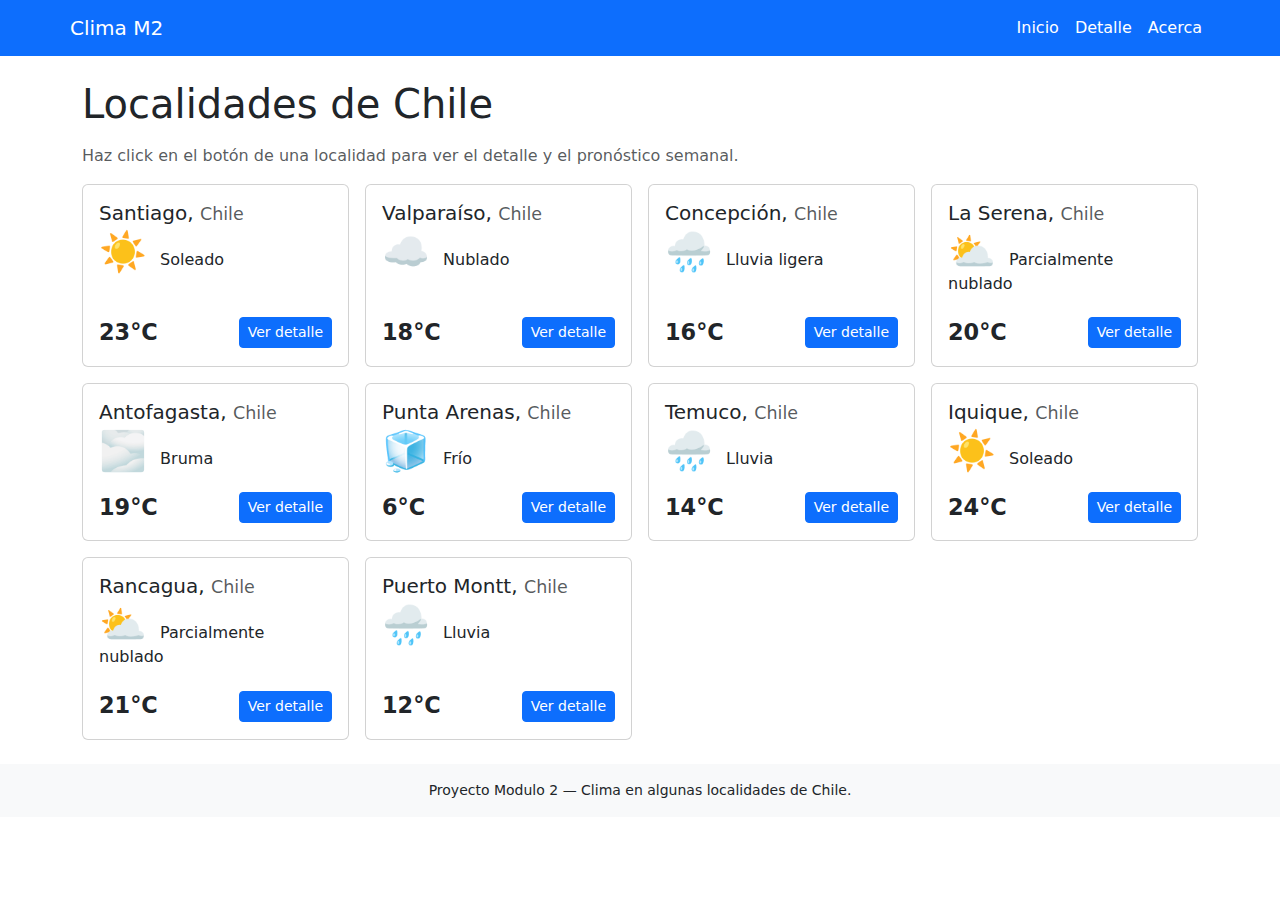
<file: index.html>
<!doctype html>
<html lang="es">

<head>
  <meta charset="utf-8">
  <meta name="viewport" content="width=device-width, initial-scale=1">
  <title>Clima Modulo 2 - Inicio</title>

  <!-- Bootstrap CSS -->
  <link href="https://cdn.jsdelivr.net/npm/bootstrap@5.3.3/dist/css/bootstrap.min.css" rel="stylesheet">

  <link rel="stylesheet" href="css/styles.css">
  <!-- Bootstrap JS -->
  <script defer src="https://cdn.jsdelivr.net/npm/bootstrap@5.3.3/dist/js/bootstrap.bundle.min.js"></script>
  <script defer src="js/script.js"></script>
  <script>
    // Evitar restauración automática de scroll
    if ('scrollRestoration' in history) history.scrollRestoration = 'manual';
  </script>
</head>

<body>
  <header class="bg-primary text-white">
    <nav class="navbar navbar-expand-lg container">
      <a class="navbar-brand text-white" href="#">Clima M2</a>
      <button class="navbar-toggler" type="button" data-bs-toggle="collapse" data-bs-target="#navbarra"
        aria-controls="navbarra" aria-expanded="false" aria-label="Toggle navigation">
        <span class="navbar-toggler-icon"></span>
      </button>
      <div class="collapse navbar-collapse" id="navbarra">
        <ul class="navbar-nav ms-auto">
          <li class="nav-item"><a class="nav-link text-white" href="index.html">Inicio</a></li>
          <li class="nav-item"><a class="nav-link text-white" href="detalle.html">Detalle</a></li>
          <li class="nav-item"><a class="nav-link text-white" href="#acerca">Acerca</a></li>
        </ul>
      </div>
    </nav>
  </header>

  <main class="container my-4">
    <section>
      <h1 class="mb-3">Localidades de Chile</h1>
      <p class="text-muted">Haz click en el botón de una localidad para ver el detalle y el pronóstico semanal.</p>

      <div id="localidades" class="row g-3">

      </div>
    </section>
  </main>

  <footer class="bg-light py-3 mt-4">
    <div class="container text-center small">
      Proyecto Modulo 2 — Clima en algunas localidades de Chile.
    </div>
  </footer>


</body>

</html>
</file>
<file: css/styles.css>
/* Estilos mínimos para complementar Bootstrap */
:root {
  --alto-card: 160px;
}
body { font-family: system-ui, -apple-system, "Segoe UI", Roboto, "Helvetica Neue", Arial; }
.card-clima-icon {
  font-size: 2.4rem;
  line-height: 1;
}
.card-temperatura {
  font-weight: 700;
  font-size: 1.4rem;
}
@media (max-width:420px){
  .card-clima-icon { font-size: 2rem; }
}
</file>
